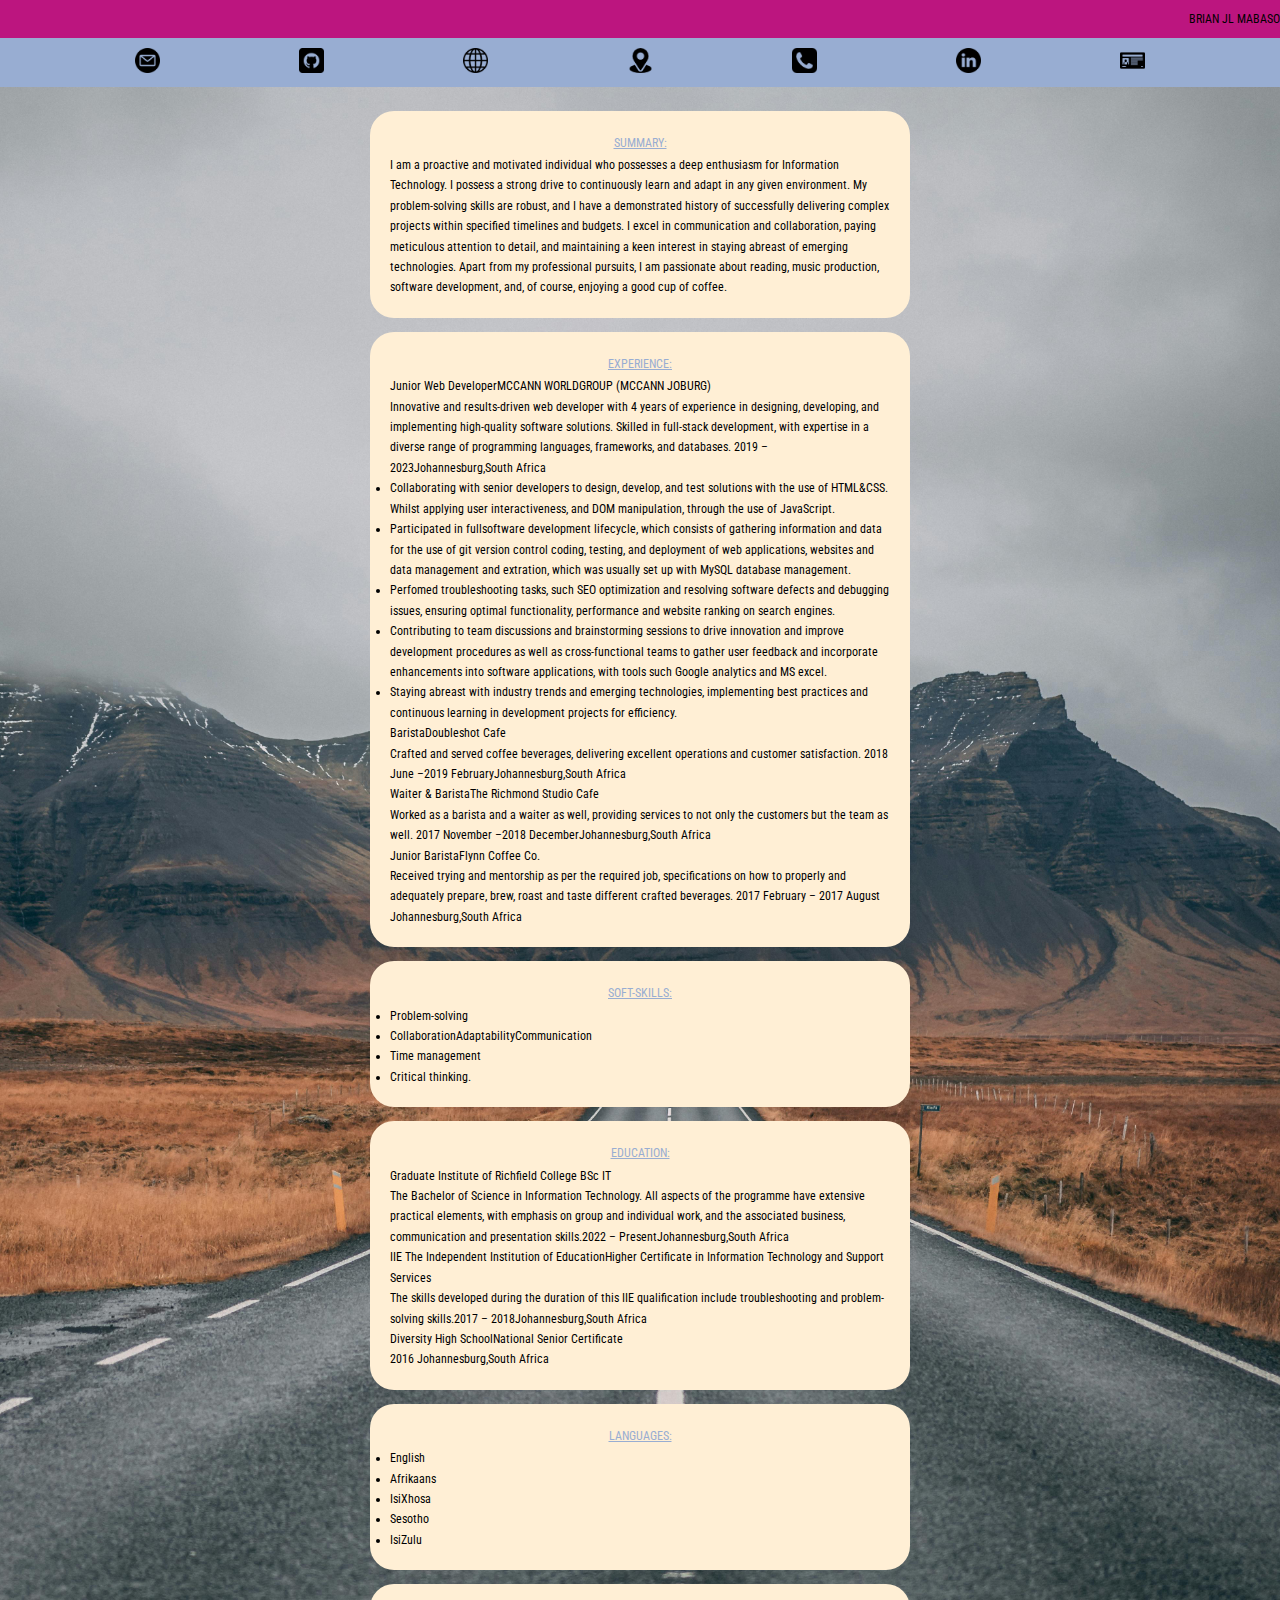
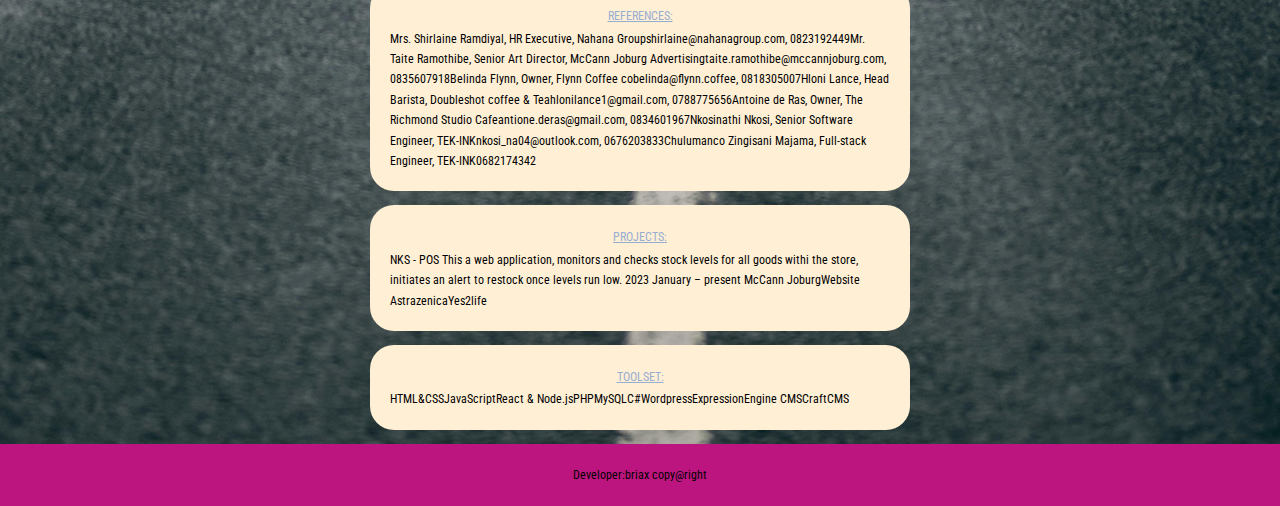
<file: index.html>
<!DOCTYPE html>
<html lang="en">

  <head>
    <meta charset="UTF-8">
    <meta name="viewport" content="width=device-width, initial-scale=1.0">
    <link rel="stylesheet" href="assets/css/styles.css">
    <title>BJL-Mabaso | Resume</title>
  </head>

  <body>
    <header class="heading-text">
      <h2>Brian JL Mabaso</h2>
    </header>

    <nav class="contact-info">
      <a href="mailto:brianjlm@outlook.com"><img src="assets/images/email-icon.png" alt="email-icon" width="25px"
          height="25px"></a>
      <a href="#Devbriax:Github"><img src="assets/images/github-icon.png" alt="" width="25px" height="25px"></a>
      <a href="http://" target="_blank" rel="noopener noreferrer"><img src="assets/images/world-icon.png" alt=""
          width="25px" height="25px"></a>
      <a href="#Johannesburg"><img src="assets/images/location-icon.png" alt="location-icon" width="25px"
          height="25px"></a>
      <a href="tel:+27 682125320"><img src="assets/images/telephone-symbol-button.png" alt="phone-icon" width="25px"
          height="25px"></a>
      <a href="#LinkedIn" target="_blank"><img src="assets/images/linkedin-icon.png" alt="linkedin-icon" width="25px"
          height="25px"></a>
      <a href="#"><img src="assets/images/drivers-permit-icon.png" alt="drivers-permit-icon" width="25px"
          height="25px"></a>
    </nav>

    <main class="main-container">
      <section class="#summary">
        <h3>Summary:</h3>
        <p>
          I am a proactive and motivated individual who possesses a deep enthusiasm for Information Technology. I
          possess a strong
          drive to continuously learn and adapt in any given environment. My problem-solving skills are robust, and I
          have a
          demonstrated history of successfully delivering complex projects within specified timelines and budgets. I
          excel in
          communication and collaboration, paying meticulous attention to detail, and maintaining a keen interest in
          staying
          abreast of emerging technologies. Apart from my professional pursuits, I am passionate about reading, music
          production,
          software development, and, of course, enjoying a good cup of coffee.
        </p>
      </section>
      <br>
      <section class="#work-experience">
        <h3>Experience:</h3>

        <h4>Junior Web DeveloperMCCANN WORLDGROUP (MCCANN JOBURG)</h4>
        <p>
          Innovative and results-driven web developer with 4 years of experience in designing, developing, and
          implementing
          high-quality software solutions. Skilled in full-stack development, with expertise in a diverse range of
          programming
          languages, frameworks, and databases.
          2019 – 2023Johannesburg,South Africa

        <ul>
          <li>
            Collaborating with senior developers to design, develop, and test solutions with the use of HTML&CSS. Whilst
            applying
            user interactiveness, and DOM manipulation, through the use of JavaScript.
          </li>
          <li>
            Participated in fullsoftware development lifecycle, which consists of gathering information and data for the
            use of git
            version control coding, testing, and deployment of web applications, websites and data management and
            extration, which
            was usually set up with MySQL database management.
          </li>
          <li>
            Perfomed troubleshooting tasks, such SEO optimization and resolving software defects and debugging issues,
            ensuring
            optimal functionality, performance and website ranking on search engines.
          </li>
          <li>
            Contributing to team discussions and brainstorming sessions to drive innovation and improve development
            procedures as
            well as cross-functional teams to gather user feedback and incorporate enhancements into software
            applications, with
            tools such Google analytics and MS excel.
          </li>
          <li>
            Staying abreast with industry trends and emerging technologies, implementing best practices and continuous
            learning in
            development projects for efficiency.
          </li>
        </ul>
        </p>



        <h4>BaristaDoubleshot Cafe</h4>
        <p>
          Crafted and served coffee beverages, delivering excellent operations and customer satisfaction. 2018 June
          –2019
          FebruaryJohannesburg,South Africa
        </p>

        <h4>Waiter & BaristaThe Richmond Studio Cafe</h4>
        <p>
          Worked as a barista and a waiter as well, providing services to not only the customers but the team as well.
          2017
          November –2018 DecemberJohannesburg,South Africa
        </p>

        <h4>Junior BaristaFlynn Coffee Co.</h4>
        <p>
          Received trying and mentorship as per the required job, specifications on how to properly and adequately
          prepare, brew,
          roast and taste different crafted beverages.
          2017 February – 2017 August Johannesburg,South Africa
        </p>
      </section>
      <br>
      <section class="#soft-skills">
        <h3>Soft-Skills:</h3>
        <p>
        <ul>
          <li>Problem-solving</li>
          <li>CollaborationAdaptabilityCommunication</li>
          <li>Time management</li>
          <li>Critical thinking.</li>
        </ul>
        </p>
      </section>
      <br>
      <section class="#education">
        <h3>Education:</h3>
        <h4>
          Graduate Institute of Richfield College BSc IT
        </h4>
        <p>
          The Bachelor of Science in Information Technology. All aspects of the programme have extensive practical
          elements, with
          emphasis on group and individual work, and the associated business, communication and presentation skills.2022
          –
          PresentJohannesburg,South Africa
        </p>

        <h4>
          IIE The Independent Institution of EducationHigher Certificate in Information Technology and Support Services
        </h4>
        <p>
          The skills developed during the duration of this IIE qualification include troubleshooting and problem-solving
          skills.2017 – 2018Johannesburg,South Africa
        </p>

        <h4>
          Diversity High SchoolNational Senior Certificate
        </h4>
        <p>
          2016 Johannesburg,South Africa
        </p>

      </section>
      <br>
      <section class="#languages">
        <h3>Languages:</h3>
        <ul>
          <li>English</li>
          <li>Afrikaans</li>
          <li>IsiXhosa</li>
          <li>Sesotho</li>
          <li>IsiZulu</li>
        </ul>
      </section>
      <br>
      <section class="#references">
        <h3>References:</h3>
        <p>
          Mrs. Shirlaine Ramdiyal, HR Executive, Nahana Groupshirlaine@nahanagroup.com, 0823192449Mr. Taite Ramothibe,
          Senior Art
          Director, McCann Joburg Advertisingtaite.ramothibe@mccannjoburg.com, 0835607918Belinda Flynn, Owner, Flynn
          Coffee
          cobelinda@flynn.coffee, 0818305007Hloni Lance, Head Barista, Doubleshot coffee & Teahlonilance1@gmail.com,
          0788775656Antoine de Ras, Owner, The Richmond Studio Cafeantione.deras@gmail.com, 0834601967Nkosinathi Nkosi,
          Senior
          Software Engineer, TEK-INKnkosi_na04@outlook.com, 0676203833Chulumanco Zingisani Majama, Full-stack Engineer,
          TEK-INK0682174342
        </p>
      </section>
      <br>
      <section class="#projects">
        <h3>Projects:</h3>
        <p>
          NKS - POS
          This a web application, monitors and checks stock levels for all goods withi the store, initiates an alert to
          restock
          once levels run low. 2023 January – present
          McCann JoburgWebsite
          AstrazenicaYes2life
        </p>
      </section>
      <br>
      <section class="#toolset">
        <h3>ToolSet:</h3>
        <p>
          HTML&CSSJavaScriptReact & Node.jsPHPMySQLC#WordpressExpressionEngine CMSCraftCMS
        </p>
      </section>
      <br>
    </main>

    <footer class="bottom-section">
      Developer:briax copy@right
    </footer>
  </body>

</html>
</file>
<file: assets/css/styles.css>
@import url('https://fonts.googleapis.com/css2?family=Roboto+Condensed:ital,wght@0,100..900;1,100..900&display=swap');

:root {
  --font-family: "Roboto Condensed", sans-serif;
  /** Font**/
  /** Black **/
  --paragraph-color: #933a46;
  /** Licorice **/
  --primary-color: #bc157f;
  /**Glaucou **/
  --tertiary-color: #98add2;
  /** Vista Blue**/
}

* {
  margin: 0;
  padding: 0;
  font-family: var(--font-family);
  font-size: 12px;
  font-weight: 400;
  font-style: normal;
}

/************* MAIN-STYLING ************************/

body {
  background-color: #fff;
}

h3 {
  color: var(--tertiary-color);
}

.main-container {
  padding-top: 2em;
  display: block;
  justify-items: center;
  background-image: url('/assets/images/pexels-sebastian-palomino-933481-1955134.jpg');
  background-size: cover;
  background-position: center;
}

section {
    background: papayawhip;
    padding: 20px;
    width: 500px;
    line-height: 1.7em;
    border-radius: 2em;
}

section h3 {
  text-align: center;
  text-transform: uppercase;
  padding: 2px;
  text-decoration-line: underline;
}
/************* END-MAIN-STYLING ****************/

/************* HEADER-SECTION *******************/
header {
  background-color: var(--primary-color);
  padding-top: 1em;
  padding-bottom: 1em;
  text-align: right;
  text-transform: uppercase;
}

/************** MAIN-SECTION **************/
.contact-info {
  display: flex;
  justify-content: space-evenly;
}

nav {
    background-color: var(--tertiary-color);
    padding-top: 0.5em;
    padding-bottom: 0.8em;
    }

nav a {
 display: flex;
 flex-direction: row;
 align-items: center;
 padding: 4px;
 justify-content: space-evenly;
}

/************** END-MAIN-SECTION **************/
main {
  
}
/************** FOOTER-SECTION **************/
footer {
 background-color: var(--primary-color);
 padding-top: 2em;
 padding-bottom: 2em;
}

.bottom-section {
  text-align: center;
}
/************** END-FOOTER-SECTION **************/

/************* MEDIA-QUERIES ******************/
/** MOBILE **/
@media screen and (min-width: 360px) {

}

/** DESKTOP **/
@media screen and (max-width: 1336px) {

} 

/************* MEDIA-QUERIES ******************/
</file>
